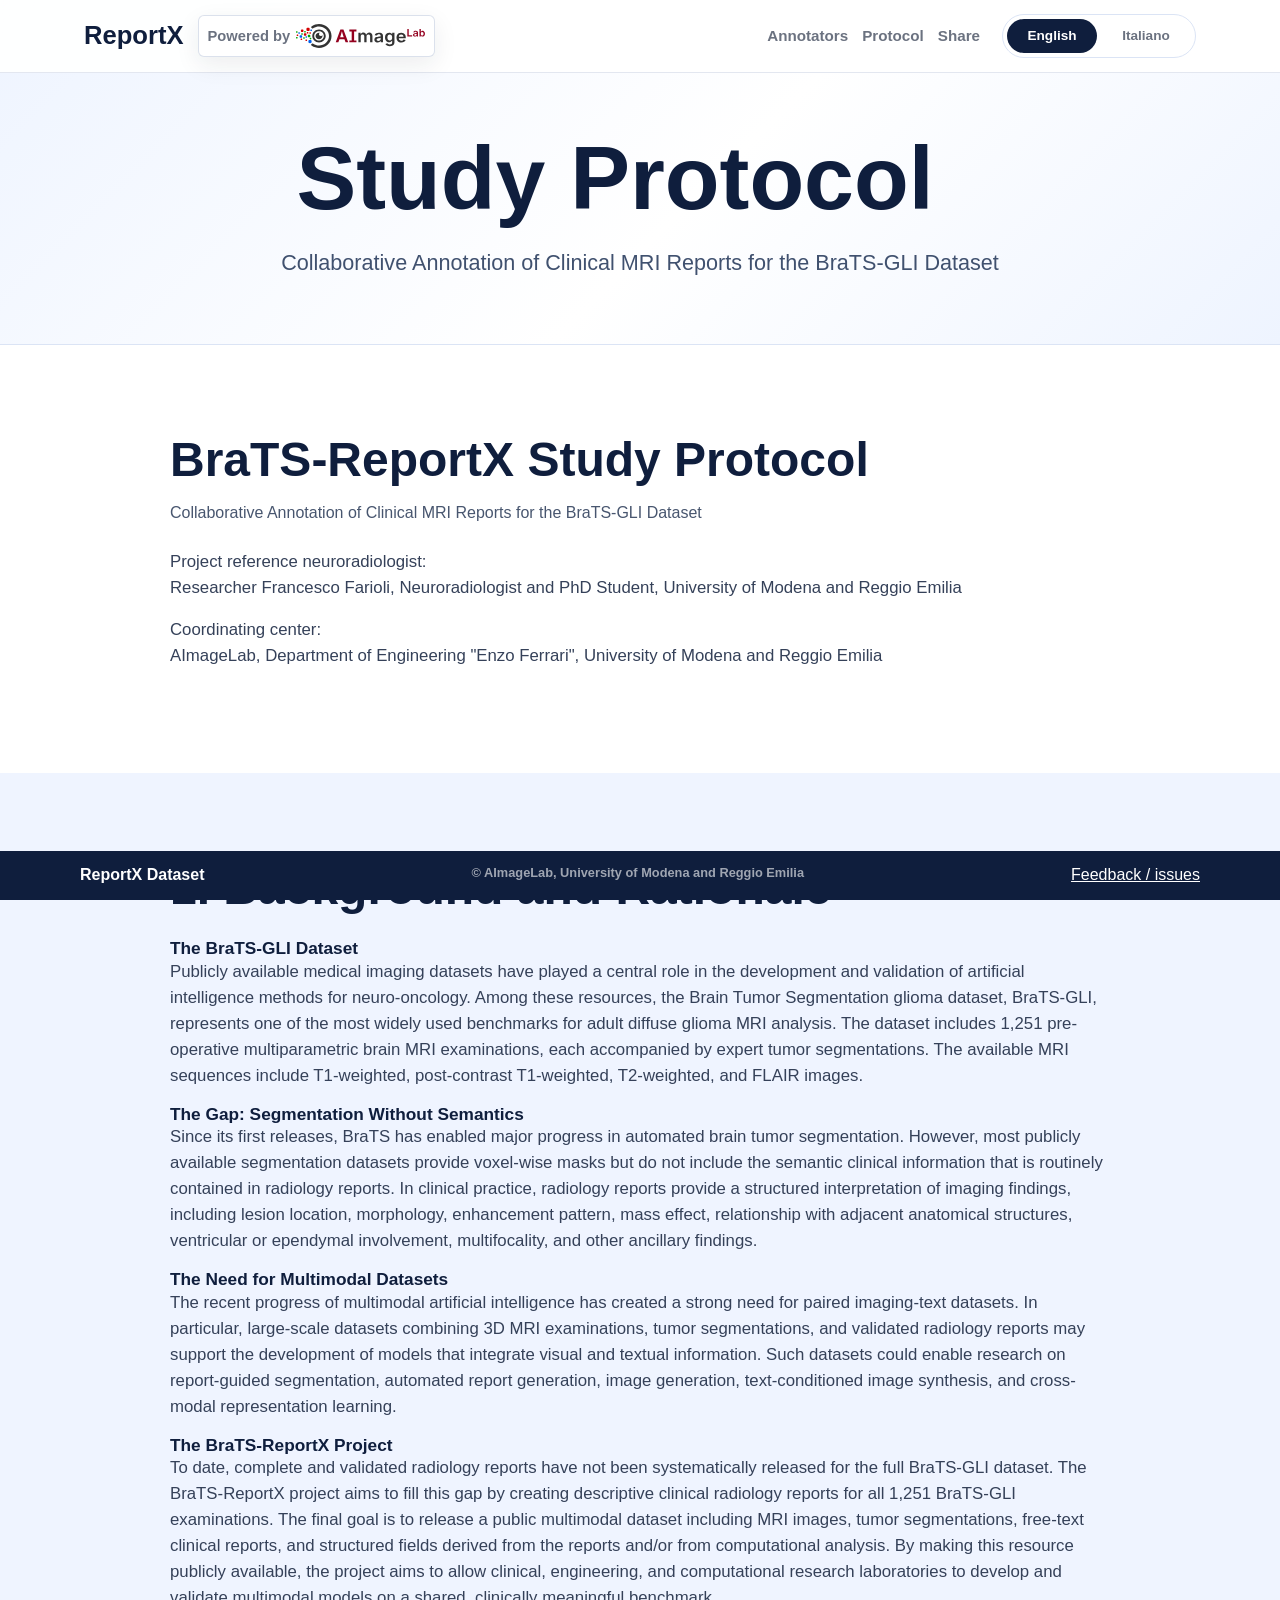
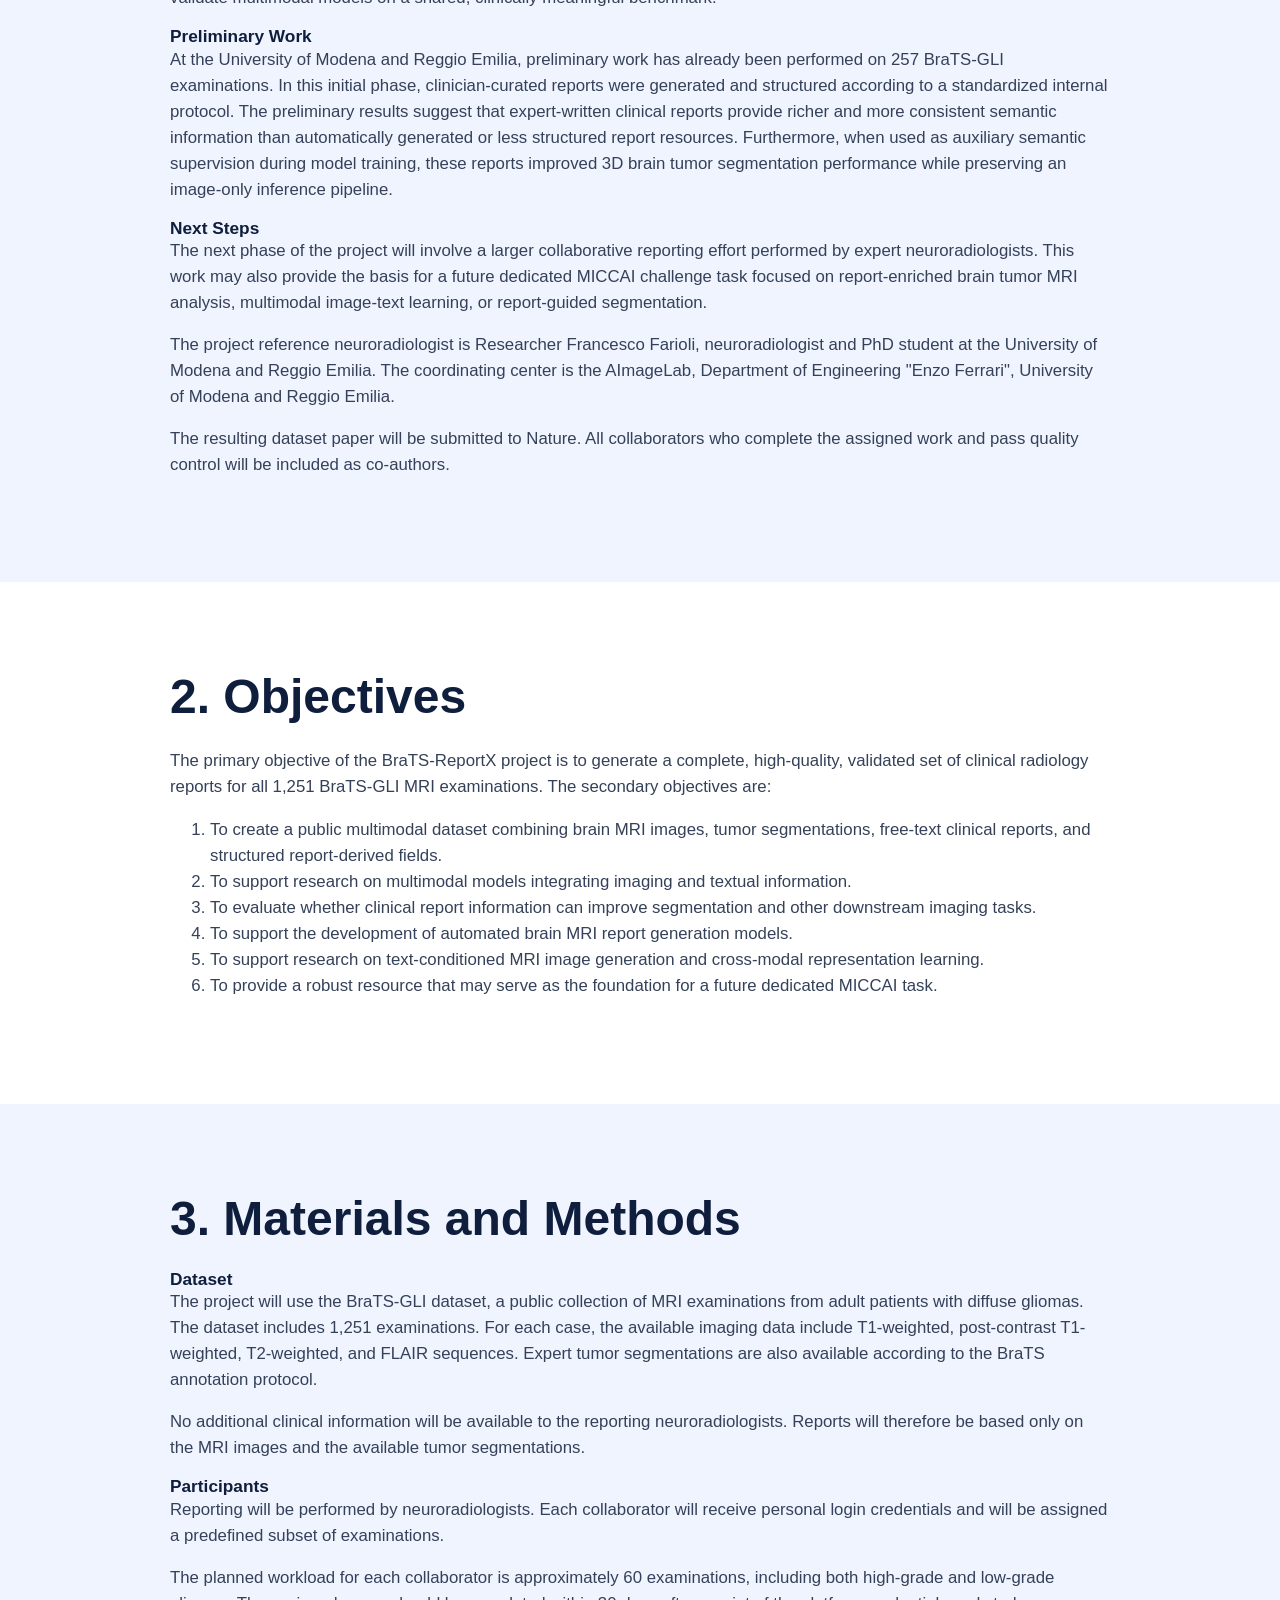
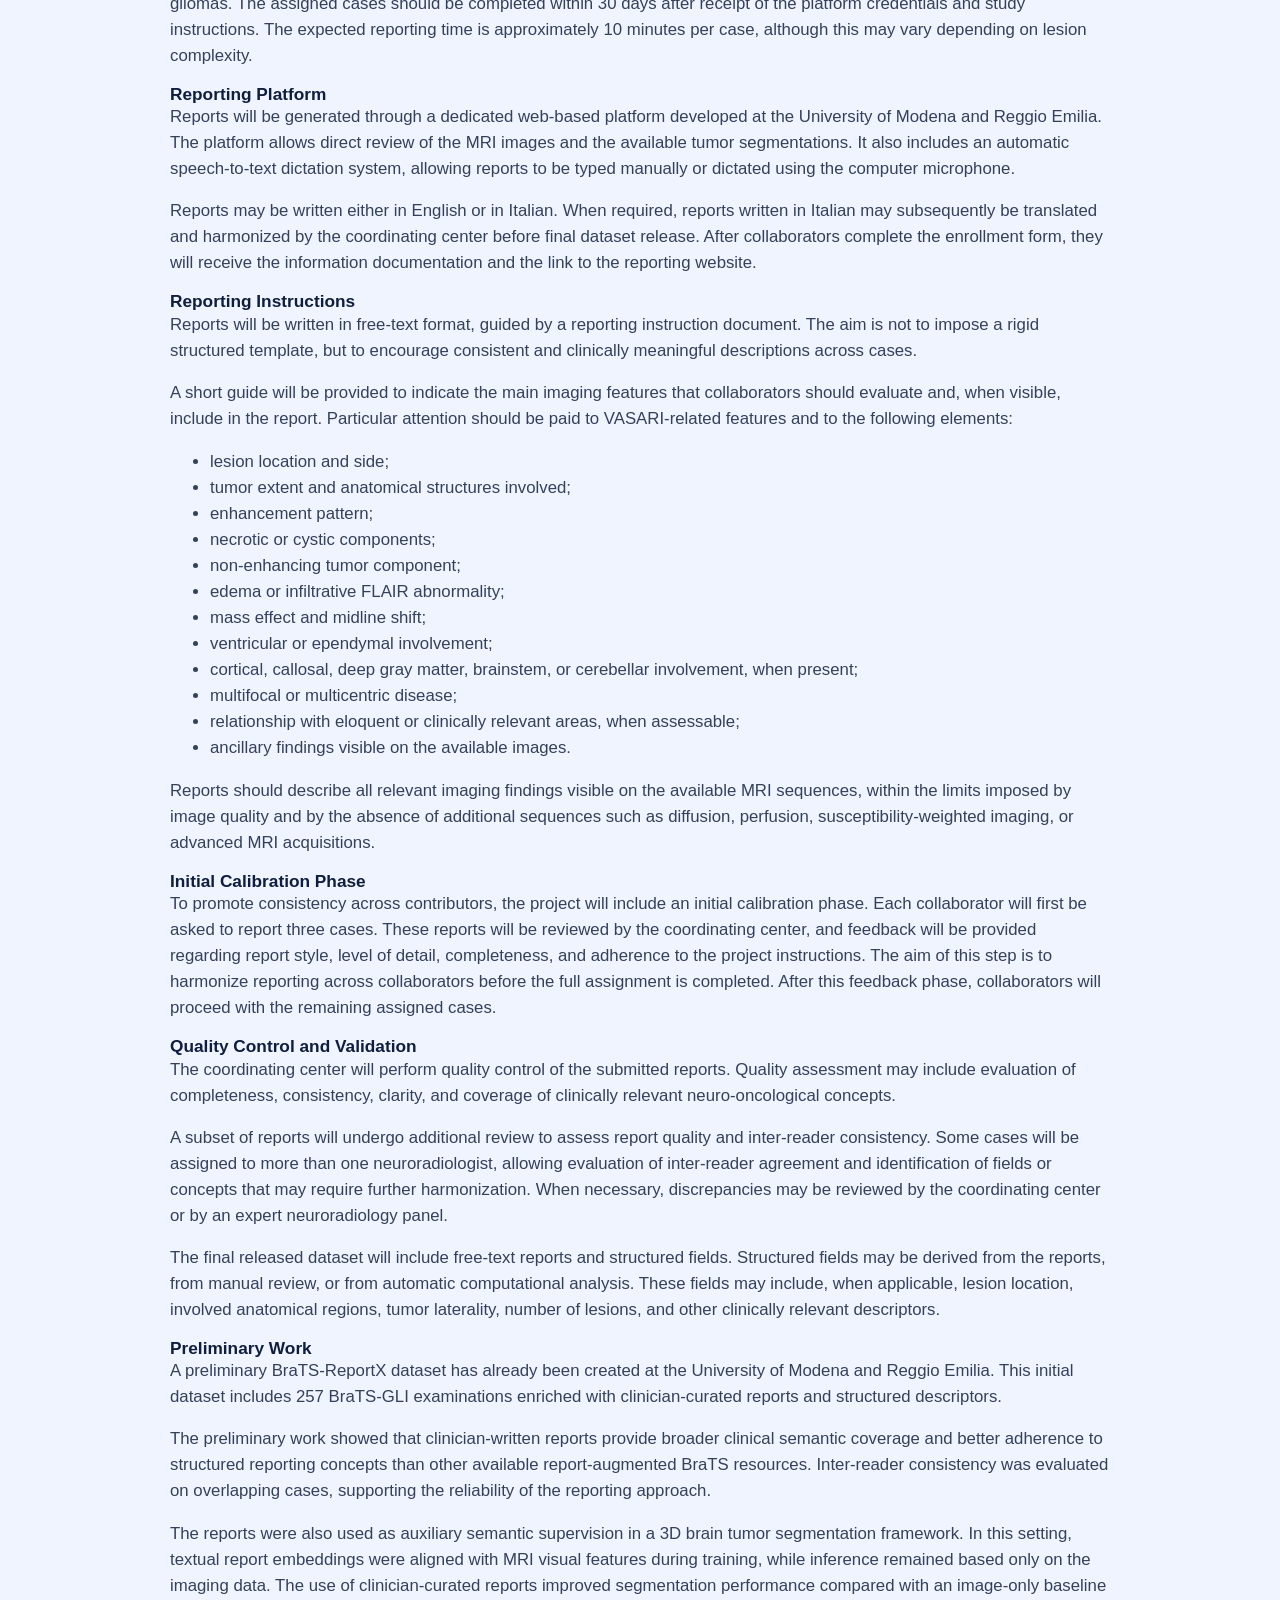
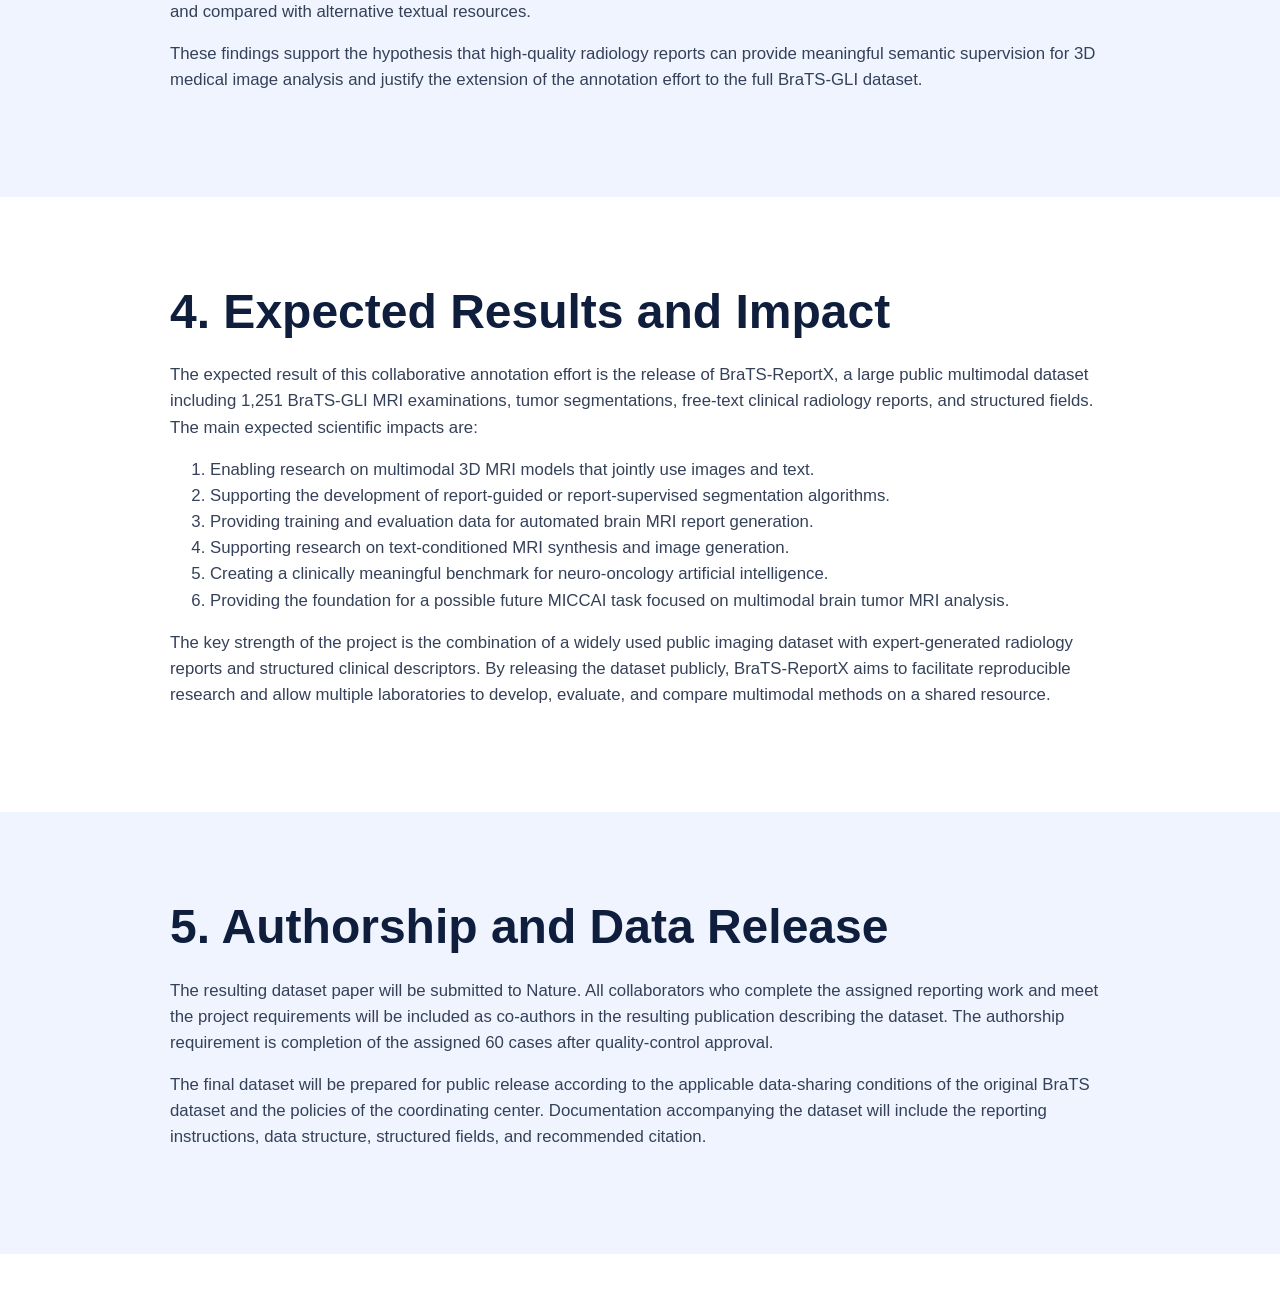
<file: experimental-protocol.html>
<!doctype html>
<html lang="en">
  <head>
    <meta charset="utf-8">
    <meta name="viewport" content="width=device-width, initial-scale=1">
    <title>BraTS-ReportX Study Protocol</title>
    <meta
      name="description"
      content="BraTS-ReportX study protocol with English and Italian versions."
    >
    <link rel="stylesheet" href="styles.css">
  </head>
  <body class="page-protocol" data-lang="en">
    <header class="site-header">
      <nav class="topbar" aria-label="Primary navigation">
      <div class="topbar-inner">
        <div class="brand-lockup">
          <a class="brand" href="index.html">ReportX</a>
          <a class="powered-by" href="https://aimagelab.unimore.it/" aria-label="Powered by AI Image Lab">
            <span>Powered by</span>
            <img src="assets/logo_full.svg" alt="AImageLab" class="aimagelab-logo">
          </a>
        </div>
        <div class="nav-links">
          <a href="clinicians.html"><span class="lang-copy-en">Annotators</span><span class="lang-copy-it">Annotatori</span></a>
          <a href="experimental-protocol.html"><span class="lang-copy-en">Protocol</span><span class="lang-copy-it">Protocollo</span></a>
          <button class="share-button" type="button" data-share-button><span class="lang-copy-en">Share</span><span class="lang-copy-it">Condividi</span></button>
          <div class="top-language-switch" aria-label="Language selector">
            <input class="lang-radio" type="radio" name="language" id="lang-en" checked>
            <label for="lang-en">English</label>
            <input class="lang-radio" type="radio" name="language" id="lang-it">
            <label for="lang-it">Italiano</label>
          </div>
        </div>
            </div>
    </nav>
      <section id="top" class="hero">
        <div class="hero-content">
          <div class="hero-copy protocol-en-content">
            <h1>Study Protocol</h1>
            <p>Collaborative Annotation of Clinical MRI Reports for the BraTS-GLI Dataset</p>
          </div>
          <div class="hero-copy protocol-it-content">
            <h1>Protocollo di Studio</h1>
            <p>Annotazione collaborativa di referti clinici RM per il dataset BraTS-GLI</p>
          </div>
        </div>
      </section>
    </header>

    <main>
      <section class="section protocol-en-content">
        <div class="section-heading">
          <h2>BraTS-ReportX Study Protocol</h2>
          <p>Collaborative Annotation of Clinical MRI Reports for the BraTS-GLI Dataset</p>
        </div>
        <div class="prose">
          <p>Project reference neuroradiologist: <br> Researcher Francesco Farioli, Neuroradiologist and PhD Student, University of Modena and Reggio Emilia</p>
          <p>Coordinating center: <br> AImageLab, Department of Engineering "Enzo Ferrari", University of Modena and Reggio Emilia</p>
        </div>
      </section>

      <section class="section alt protocol-en-content">
        <div class="section-heading">
          <h2>1. Background and Rationale</h2>
        </div>
        <div class="prose">
          <h3>The BraTS-GLI Dataset</h3>
          <p>Publicly available medical imaging datasets have played a central role in the development and validation of artificial intelligence methods for neuro-oncology. Among these resources, the Brain Tumor Segmentation glioma dataset, BraTS-GLI, represents one of the most widely used benchmarks for adult diffuse glioma MRI analysis. The dataset includes 1,251 pre-operative multiparametric brain MRI examinations, each accompanied by expert tumor segmentations. The available MRI sequences include T1-weighted, post-contrast T1-weighted, T2-weighted, and FLAIR images.</p>
          <h3>The Gap: Segmentation Without Semantics</h3>
          <p>Since its first releases, BraTS has enabled major progress in automated brain tumor segmentation. However, most publicly available segmentation datasets provide voxel-wise masks but do not include the semantic clinical information that is routinely contained in radiology reports. In clinical practice, radiology reports provide a structured interpretation of imaging findings, including lesion location, morphology, enhancement pattern, mass effect, relationship with adjacent anatomical structures, ventricular or ependymal involvement, multifocality, and other ancillary findings.</p>
          <h3>The Need for Multimodal Datasets</h3>
          <p>The recent progress of multimodal artificial intelligence has created a strong need for paired imaging-text datasets. In particular, large-scale datasets combining 3D MRI examinations, tumor segmentations, and validated radiology reports may support the development of models that integrate visual and textual information. Such datasets could enable research on report-guided segmentation, automated report generation, image generation, text-conditioned image synthesis, and cross-modal representation learning.</p>
          <h3>The BraTS-ReportX Project</h3>
          <p>To date, complete and validated radiology reports have not been systematically released for the full BraTS-GLI dataset. The BraTS-ReportX project aims to fill this gap by creating descriptive clinical radiology reports for all 1,251 BraTS-GLI examinations. The final goal is to release a public multimodal dataset including MRI images, tumor segmentations, free-text clinical reports, and structured fields derived from the reports and/or from computational analysis. By making this resource publicly available, the project aims to allow clinical, engineering, and computational research laboratories to develop and validate multimodal models on a shared, clinically meaningful benchmark.</p>
          <h3>Preliminary Work</h3>
          <p>At the University of Modena and Reggio Emilia, preliminary work has already been performed on 257 BraTS-GLI examinations. In this initial phase, clinician-curated reports were generated and structured according to a standardized internal protocol. The preliminary results suggest that expert-written clinical reports provide richer and more consistent semantic information than automatically generated or less structured report resources. Furthermore, when used as auxiliary semantic supervision during model training, these reports improved 3D brain tumor segmentation performance while preserving an image-only inference pipeline.</p>
          <h3>Next Steps</h3>
          <p>The next phase of the project will involve a larger collaborative reporting effort performed by expert neuroradiologists. This work may also provide the basis for a future dedicated MICCAI challenge task focused on report-enriched brain tumor MRI analysis, multimodal image-text learning, or report-guided segmentation.</p>
          <p>The project reference neuroradiologist is Researcher Francesco Farioli, neuroradiologist and PhD student at the University of Modena and Reggio Emilia. The coordinating center is the AImageLab, Department of Engineering "Enzo Ferrari", University of Modena and Reggio Emilia.</p>
          <p>The resulting dataset paper will be submitted to Nature. All collaborators who complete the assigned work and pass quality control will be included as co-authors.</p>
        </div>
      </section>

      <section class="section protocol-en-content">
        <div class="section-heading">
          <h2>2. Objectives</h2>
        </div>
        <div class="prose">
          <p>The primary objective of the BraTS-ReportX project is to generate a complete, high-quality, validated set of clinical radiology reports for all 1,251 BraTS-GLI MRI examinations. The secondary objectives are:</p>
          <ol>
            <li>To create a public multimodal dataset combining brain MRI images, tumor segmentations, free-text clinical reports, and structured report-derived fields.</li>
            <li>To support research on multimodal models integrating imaging and textual information.</li>
            <li>To evaluate whether clinical report information can improve segmentation and other downstream imaging tasks.</li>
            <li>To support the development of automated brain MRI report generation models.</li>
            <li>To support research on text-conditioned MRI image generation and cross-modal representation learning.</li>
            <li>To provide a robust resource that may serve as the foundation for a future dedicated MICCAI task.</li>
          </ol>
        </div>
      </section>

      <section class="section alt protocol-en-content">
        <div class="section-heading">
          <h2>3. Materials and Methods</h2>
        </div>
        <div class="prose">
          <h3>Dataset</h3>
          <p>The project will use the BraTS-GLI dataset, a public collection of MRI examinations from adult patients with diffuse gliomas. The dataset includes 1,251 examinations. For each case, the available imaging data include T1-weighted, post-contrast T1-weighted, T2-weighted, and FLAIR sequences. Expert tumor segmentations are also available according to the BraTS annotation protocol.</p>
          <p>No additional clinical information will be available to the reporting neuroradiologists. Reports will therefore be based only on the MRI images and the available tumor segmentations.</p>
          <h3>Participants</h3>
          <p>Reporting will be performed by neuroradiologists. Each collaborator will receive personal login credentials and will be assigned a predefined subset of examinations.</p>
          <p>The planned workload for each collaborator is approximately 60 examinations, including both high-grade and low-grade gliomas. The assigned cases should be completed within 30 days after receipt of the platform credentials and study instructions. The expected reporting time is approximately 10 minutes per case, although this may vary depending on lesion complexity.</p>
          <h3>Reporting Platform</h3>
          <p>Reports will be generated through a dedicated web-based platform developed at the University of Modena and Reggio Emilia. The platform allows direct review of the MRI images and the available tumor segmentations. It also includes an automatic speech-to-text dictation system, allowing reports to be typed manually or dictated using the computer microphone.</p>
          <p>Reports may be written either in English or in Italian. When required, reports written in Italian may subsequently be translated and harmonized by the coordinating center before final dataset release. After collaborators complete the enrollment form, they will receive the information documentation and the link to the reporting website.</p>
          <h3>Reporting Instructions</h3>
          <p>Reports will be written in free-text format, guided by a reporting instruction document. The aim is not to impose a rigid structured template, but to encourage consistent and clinically meaningful descriptions across cases.</p>
          <p>A short guide will be provided to indicate the main imaging features that collaborators should evaluate and, when visible, include in the report. Particular attention should be paid to VASARI-related features and to the following elements:</p>
          <ul>
            <li>lesion location and side;</li>
            <li>tumor extent and anatomical structures involved;</li>
            <li>enhancement pattern;</li>
            <li>necrotic or cystic components;</li>
            <li>non-enhancing tumor component;</li>
            <li>edema or infiltrative FLAIR abnormality;</li>
            <li>mass effect and midline shift;</li>
            <li>ventricular or ependymal involvement;</li>
            <li>cortical, callosal, deep gray matter, brainstem, or cerebellar involvement, when present;</li>
            <li>multifocal or multicentric disease;</li>
            <li>relationship with eloquent or clinically relevant areas, when assessable;</li>
            <li>ancillary findings visible on the available images.</li>
          </ul>
          <p>Reports should describe all relevant imaging findings visible on the available MRI sequences, within the limits imposed by image quality and by the absence of additional sequences such as diffusion, perfusion, susceptibility-weighted imaging, or advanced MRI acquisitions.</p>
          <h3>Initial Calibration Phase</h3>
          <p>To promote consistency across contributors, the project will include an initial calibration phase. Each collaborator will first be asked to report three cases. These reports will be reviewed by the coordinating center, and feedback will be provided regarding report style, level of detail, completeness, and adherence to the project instructions. The aim of this step is to harmonize reporting across collaborators before the full assignment is completed. After this feedback phase, collaborators will proceed with the remaining assigned cases.</p>
          <h3>Quality Control and Validation</h3>
          <p>The coordinating center will perform quality control of the submitted reports. Quality assessment may include evaluation of completeness, consistency, clarity, and coverage of clinically relevant neuro-oncological concepts.</p>
          <p>A subset of reports will undergo additional review to assess report quality and inter-reader consistency. Some cases will be assigned to more than one neuroradiologist, allowing evaluation of inter-reader agreement and identification of fields or concepts that may require further harmonization. When necessary, discrepancies may be reviewed by the coordinating center or by an expert neuroradiology panel.</p>
          <p>The final released dataset will include free-text reports and structured fields. Structured fields may be derived from the reports, from manual review, or from automatic computational analysis. These fields may include, when applicable, lesion location, involved anatomical regions, tumor laterality, number of lesions, and other clinically relevant descriptors.</p>
          <h3>Preliminary Work</h3>
          <p>A preliminary BraTS-ReportX dataset has already been created at the University of Modena and Reggio Emilia. This initial dataset includes 257 BraTS-GLI examinations enriched with clinician-curated reports and structured descriptors.</p>
          <p>The preliminary work showed that clinician-written reports provide broader clinical semantic coverage and better adherence to structured reporting concepts than other available report-augmented BraTS resources. Inter-reader consistency was evaluated on overlapping cases, supporting the reliability of the reporting approach.</p>
          <p>The reports were also used as auxiliary semantic supervision in a 3D brain tumor segmentation framework. In this setting, textual report embeddings were aligned with MRI visual features during training, while inference remained based only on the imaging data. The use of clinician-curated reports improved segmentation performance compared with an image-only baseline and compared with alternative textual resources.</p>
          <p>These findings support the hypothesis that high-quality radiology reports can provide meaningful semantic supervision for 3D medical image analysis and justify the extension of the annotation effort to the full BraTS-GLI dataset.</p>
        </div>
      </section>

      <section class="section protocol-en-content">
        <div class="section-heading">
          <h2>4. Expected Results and Impact</h2>
        </div>
        <div class="prose">
          <p>The expected result of this collaborative annotation effort is the release of BraTS-ReportX, a large public multimodal dataset including 1,251 BraTS-GLI MRI examinations, tumor segmentations, free-text clinical radiology reports, and structured fields. The main expected scientific impacts are:</p>
          <ol>
            <li>Enabling research on multimodal 3D MRI models that jointly use images and text.</li>
            <li>Supporting the development of report-guided or report-supervised segmentation algorithms.</li>
            <li>Providing training and evaluation data for automated brain MRI report generation.</li>
            <li>Supporting research on text-conditioned MRI synthesis and image generation.</li>
            <li>Creating a clinically meaningful benchmark for neuro-oncology artificial intelligence.</li>
            <li>Providing the foundation for a possible future MICCAI task focused on multimodal brain tumor MRI analysis.</li>
          </ol>
          <p>The key strength of the project is the combination of a widely used public imaging dataset with expert-generated radiology reports and structured clinical descriptors. By releasing the dataset publicly, BraTS-ReportX aims to facilitate reproducible research and allow multiple laboratories to develop, evaluate, and compare multimodal methods on a shared resource.</p>
        </div>
      </section>

      <section class="section alt protocol-en-content">
        <div class="section-heading">
          <h2>5. Authorship and Data Release</h2>
        </div>
        <div class="prose">
          <p>The resulting dataset paper will be submitted to Nature. All collaborators who complete the assigned reporting work and meet the project requirements will be included as co-authors in the resulting publication describing the dataset. The authorship requirement is completion of the assigned 60 cases after quality-control approval.</p>
          <p>The final dataset will be prepared for public release according to the applicable data-sharing conditions of the original BraTS dataset and the policies of the coordinating center. Documentation accompanying the dataset will include the reporting instructions, data structure, structured fields, and recommended citation.</p>
        </div>
      </section>

      <section class="section protocol-it-content">
        <div class="section-heading">
          <h2>Protocollo di Studio BraTS-ReportX</h2>
          <p>Annotazione collaborativa di referti clinici RM per il dataset BraTS-GLI</p>
        </div>
        <div class="prose">
          <p>Neuroradiologo di riferimento del progetto: <br> Dott. Francesco Farioli, Neuroradiologo e Dottorando, Università di Modena e Reggio Emilia</p>
          <p>Centro di coordinamento: <br> AImageLab, Dipartimento di Ingegneria "Enzo Ferrari", Università di Modena e Reggio Emilia</p>
        </div>
      </section>

      <section class="section alt protocol-it-content">
        <div class="section-heading">
          <h2>1. Contesto e Razionale</h2>
        </div>
        <div class="prose">
          <h3>Il Dataset BraTS-GLI</h3>
          <p>I dataset di imaging medico disponibili pubblicamente hanno avuto un ruolo centrale nello sviluppo e nella validazione di metodi di intelligenza artificiale per la neuro-oncologia. Tra queste risorse, il dataset di glioma Brain Tumor Segmentation, BraTS-GLI, rappresenta uno dei benchmark più utilizzati per l'analisi RM dei gliomi diffusi dell'adulto. Il dataset comprende 1.251 esami RM cerebrali multiparametrici pre-operatori, ciascuno accompagnato da segmentazioni tumorali di esperti. Le sequenze RM disponibili includono immagini pesate in T1, T1 post-contrasto, T2 e FLAIR.</p>
          <h3>Il Limite: Segmentazione Senza Semantica</h3>
          <p>Fin dalle prime release, BraTS ha consentito importanti progressi nella segmentazione automatica dei tumori cerebrali. Tuttavia, la maggior parte dei dataset pubblici di segmentazione fornisce maschere voxel-wise ma non include l'informazione clinica semantica che è normalmente contenuta nei referti radiologici. Nella pratica clinica, i referti radiologici forniscono un'interpretazione strutturata dei reperti di imaging, includendo sede della lesione, morfologia, pattern di enhancement, effetto massa, rapporto con strutture anatomiche adiacenti, coinvolgimento ventricolare o ependimale, multifocalità e altri reperti ancillari.</p>
          <h3>La Necessità di Dataset Multimodali</h3>
          <p>I recenti progressi dell'intelligenza artificiale multimodale hanno creato una forte esigenza di dataset appaiati immagine-testo. In particolare, dataset su larga scala che combinano esami RM 3D, segmentazioni tumorali e referti radiologici validati possono supportare lo sviluppo di modelli che integrano informazioni visive e testuali. Tali dataset potrebbero abilitare ricerca su segmentazione guidata dal referto, generazione automatica del referto, generazione di immagini, sintesi di immagini condizionata dal testo e apprendimento di rappresentazioni cross-modali.</p>
          <h3>Il Progetto BraTS-ReportX</h3>
          <p>Ad oggi, referti radiologici completi e validati non sono stati rilasciati in modo sistematico per l'intero dataset BraTS-GLI. Il progetto BraTS-ReportX mira a colmare questa lacuna creando referti radiologici clinici descrittivi per tutti i 1.251 esami BraTS-GLI. L'obiettivo finale è rilasciare un dataset multimodale pubblico che includa immagini RM, segmentazioni tumorali, referti clinici in testo libero e campi strutturati derivati dai referti e/o da analisi computazionale. Rendendo questa risorsa pubblicamente disponibile, il progetto intende consentire a laboratori clinici, ingegneristici e computazionali di sviluppare e validare modelli multimodali su un benchmark condiviso e clinicamente significativo.</p>
          <h3>Lavoro Preliminare</h3>
          <p>Presso l'Università di Modena e Reggio Emilia e già stato svolto lavoro preliminare su 257 esami BraTS-GLI. In questa fase iniziale, sono stati generati referti curati da clinici e strutturati secondo un protocollo interno standardizzato. I risultati preliminari suggeriscono che i referti clinici redatti da esperti forniscono informazioni semantiche più ricche e più coerenti rispetto a risorse di refertazione automatiche o meno strutturate. Inoltre, quando utilizzati come supervisione semantica ausiliaria durante il training dei modelli, questi referti hanno migliorato le prestazioni di segmentazione 3D dei tumori cerebrali mantenendo una pipeline di inferenza basata solo sull'immagine.</p>
          <h3>Prossimi Passi</h3>
          <p>La fase successiva del progetto coinvolgerà un più ampio sforzo collaborativo di refertazione svolto da neuroradiologi esperti. Questo lavoro può anche costituire la base per una futura task dedicata MICCAI focalizzata su analisi RM dei tumori cerebrali arricchita dal referto, apprendimento multimodale immagine-testo o segmentazione guidata dal referto.</p>
          <p>Il neuroradiologo di riferimento del progetto è il Dott. Francesco Farioli, neuroradiologo e dottorando presso l'Università di Modena e Reggio Emilia. Il centro di coordinamento è AImageLab, Dipartimento di Ingegneria "Enzo Ferrari", Università di Modena e Reggio Emilia.</p>
          <p>L'articolo derivato dal dataset verrà sottoposto a Nature. Tutti i collaboratori che completano il lavoro assegnato e superano il controllo qualità saranno inclusi come coautori.</p>
        </div>
      </section>

      <section class="section protocol-it-content">
        <div class="section-heading">
          <h2>2. Obiettivi</h2>
        </div>
        <div class="prose">
          <p>L'obiettivo primario del progetto BraTS-ReportX e generare un set completo, di alta qualità e validato di referti clinici radiologici per tutti i 1.251 esami RM BraTS-GLI. Gli obiettivi secondari sono:</p>
          <ol>
            <li>Creare un dataset multimodale pubblico che combini immagini RM cerebrali, segmentazioni tumorali, referti clinici in testo libero e campi strutturati derivati dal referto.</li>
            <li>Supportare la ricerca su modelli multimodali che integrano informazioni di imaging e testuali.</li>
            <li>Valutare se le informazioni del referto clinico possano migliorare la segmentazione e altri task di imaging downstream.</li>
            <li>Supportare lo sviluppo di modelli automatici di generazione del referto RM cerebrale.</li>
            <li>Supportare la ricerca su generazione di immagini RM condizionata dal testo e apprendimento di rappresentazioni cross-modali.</li>
            <li>Fornire una risorsa robusta che possa fungere da base per una futura task dedicata MICCAI.</li>
          </ol>
        </div>
      </section>

      <section class="section alt protocol-it-content">
        <div class="section-heading">
          <h2>3. Materiali e Metodi</h2>
        </div>
        <div class="prose">
          <h3>Dataset</h3>
          <p>Il progetto utilizzerà il dataset BraTS-GLI, una raccolta pubblica di esami RM di pazienti adulti con gliomi diffusi. Il dataset include 1.251 esami. Per ciascun caso, i dati di imaging disponibili includono sequenze pesate in T1, T1 post-contrasto, T2 e FLAIR. Sono inoltre disponibili segmentazioni tumorali di esperti secondo il protocollo di annotazione BraTS.</p>
          <p>Non saranno disponibili informazioni cliniche aggiuntive per i neuroradiologi refertatori. I referti saranno quindi basati esclusivamente sulle immagini RM e sulle segmentazioni tumorali disponibili.</p>
          <h3>Partecipanti</h3>
          <p>La refertazione sarà svolta da neuroradiologi. Ogni collaboratore riceverà credenziali personali di accesso e gli verrà assegnato un sottoinsieme predefinito di esami.</p>
          <p>Il carico di lavoro previsto per ciascun collaboratore è di circa 60 esami, includendo sia gliomi ad alto grado sia a basso grado. I casi assegnati dovranno essere completati entro 30 giorni dal ricevimento delle credenziali della piattaforma e delle istruzioni di studio. Il tempo atteso di refertazione è di circa 10 minuti per caso, sebbene possa variare in base alla complessità della lesione.</p>
          <h3>Piattaforma di Refertazione</h3>
          <p>I referti saranno generati tramite una piattaforma web dedicata sviluppata presso l'Università di Modena e Reggio Emilia. La piattaforma consente la revisione diretta delle immagini RM e delle segmentazioni tumorali disponibili. Include inoltre un sistema automatico di dettatura speech-to-text, consentendo di compilare i referti manualmente o dettandoli tramite il microfono del computer.</p>
          <p>I referti potranno essere scritti in inglese o in italiano. Quando necessario, i referti redatti in italiano potranno essere successivamente tradotti e armonizzati dal centro di coordinamento prima del rilascio finale del dataset. Dopo che i collaboratori avranno completato il modulo di adesione, riceveranno la documentazione informativa è il link al sito web di refertazione.</p>
          <h3>Istruzioni di Refertazione</h3>
          <p>I referti saranno redatti in formato testo libero, guidati da un documento di istruzioni alla refertazione. L'obiettivo non è imporre un template rigidamente strutturato, ma incoraggiare descrizioni coerenti e clinicamente significative tra i casi.</p>
          <p>Sarà fornita una guida sintetica per indicare le principali caratteristiche di imaging che i collaboratori dovranno valutare e, quando visibili, includere nel referto. Particolare attenzione dovra essere posta alle caratteristiche correlate a VASARI e ai seguenti elementi:</p>
          <ul>
            <li>sede e lato della lesione;</li>
            <li>estensione tumorale e strutture anatomiche coinvolte;</li>
            <li>pattern di enhancement;</li>
            <li>componenti necrotiche o cistiche;</li>
            <li>componente tumorale non enhancing;</li>
            <li>edema o alterazione FLAIR infiltrativa;</li>
            <li>effetto massa e shift della linea mediana;</li>
            <li>coinvolgimento ventricolare o ependimale;</li>
            <li>coinvolgimento corticale, callosale, della sostanza grigia profonda, del tronco encefalico o cerebellare, quando presente;</li>
            <li>malattia multifocale o multicentrica;</li>
            <li>rapporto con aree eloquenti o clinicamente rilevanti, quando valutabile;</li>
            <li>reperti ancillari visibili nelle immagini disponibili.</li>
          </ul>
          <p>I referti dovrebbero descrivere tutti i reperti di imaging rilevanti visibili nelle sequenze RM disponibili, entro i limiti imposti dalla qualità dell'immagine e dall'assenza di sequenze aggiuntive quali diffusione, perfusione, susceptibility-weighted imaging o acquisizioni RM avanzate.</p>
          <h3>Fase Iniziale di Calibrazione</h3>
          <p>Per promuovere la coerenza tra i contributori, il progetto includerà una fase iniziale di calibrazione. A ciascun collaboratore verrà inizialmente richiesto di refertare tre casi. Questi referti saranno revisionati dal centro di coordinamento e verrà fornito feedback su stile di refertazione, livello di dettaglio, completezza e aderenza alle istruzioni del progetto. L'obiettivo di questo passaggio è armonizzare la refertazione tra i collaboratori prima del completamento dell'intera assegnazione. Dopo questa fase di feedback, i collaboratori procederanno con i restanti casi assegnati.</p>
          <h3>Controllo Qualita e Validazione</h3>
          <p>Il centro di coordinamento eseguirà il controllo qualità dei referti inviati. La valutazione di qualità può includere la verifica di completezza, coerenza, chiarezza e copertura dei concetti neuro-oncologici clinicamente rilevanti.</p>
          <p>Un sottoinsieme di referti sarà sottoposto a revisione aggiuntiva per valutare qualità del referto e coerenza inter-lettore. Alcuni casi saranno assegnati a più neuroradiologi, consentendo la valutazione dell'accordo inter-lettore e l'identificazione di campi o concetti che possano richiedere ulteriore armonizzazione. Quando necessario, le discrepanze potranno essere revisionate dal centro di coordinamento o da un panel esperto di neuroradiologia.</p>
          <p>Il dataset finale rilasciato includerà referti in testo libero e campi strutturati. I campi strutturati potranno essere derivati dai referti, da revisione manuale o da analisi computazionale automatica. Questi campi potranno includere, quando applicabile, sede della lesione, regioni anatomiche coinvolte, lateralità tumorale, numero di lesioni e altri descrittori clinicamente rilevanti.</p>
          <h3>Lavoro Preliminare</h3>
          <p>Un dataset preliminare BraTS-ReportX e già stato creato presso l'Università di Modena e Reggio Emilia. Questo dataset iniziale include 257 esami BraTS-GLI arricchiti con referti curati da clinici e descrittori strutturati.</p>
          <p>Il lavoro preliminare ha mostrato che i referti redatti dai clinici forniscono una copertura semantica clinica più ampia e una migliore aderenza ai concetti di refertazione strutturata rispetto ad altre risorse BraTS arricchite con referti disponibili. La coerenza inter-lettore è stata valutata su casi sovrapposti, supportando l'affidabilità dell'approccio di refertazione.</p>
          <p>I referti sono stati anche utilizzati come supervisione semantica ausiliaria in un framework di segmentazione 3D dei tumori cerebrali. In questo contesto, gli embedding testuali dei referti sono stati allineati con le caratteristiche visive RM durante il training, mentre l'inferenza è rimasta basata solo sui dati di imaging. L'uso di referti curati da clinici ha migliorato le prestazioni di segmentazione rispetto a una baseline solo immagine e rispetto a risorse testuali alternative.</p>
          <p>Questi risultati supportano l'ipotesi che referti radiologici di alta qualità possano fornire una supervisione semantica significativa per l'analisi 3D di immagini mediche e giustificano l'estensione dello sforzo di annotazione all'intero dataset BraTS-GLI.</p>
        </div>
      </section>

      <section class="section protocol-it-content">
        <div class="section-heading">
          <h2>4. Risultati Attesi e Impatto</h2>
        </div>
        <div class="prose">
          <p>Il risultato atteso di questo sforzo collaborativo di annotazione è il rilascio di BraTS-ReportX, un ampio dataset multimodale pubblico che include 1.251 esami RM BraTS-GLI, segmentazioni tumorali, referti clinici radiologici in testo libero e campi strutturati. I principali impatti scientifici attesi sono:</p>
          <ol>
            <li>Abilitare la ricerca su modelli RM 3D multimodali che utilizzano congiuntamente immagini e testo.</li>
            <li>Supportare lo sviluppo di algoritmi di segmentazione guidati o supervisionati dal referto.</li>
            <li>Fornire dati di training e valutazione per la generazione automatica di referti RM cerebrali.</li>
            <li>Supportare la ricerca su sintesi RM condizionata dal testo e generazione di immagini.</li>
            <li>Creare un benchmark clinicamente significativo per l'intelligenza artificiale in neuro-oncologia.</li>
            <li>Fornire le basi per una possibile futura task MICCAI focalizzata su analisi multimodale RM dei tumori cerebrali.</li>
          </ol>
          <p>Il principale punto di forza del progetto è la combinazione di un dataset di imaging pubblico ampiamente utilizzato con referti radiologici generati da esperti e descrittori clinici strutturati. Rilasciando pubblicamente il dataset, BraTS-ReportX mira a facilitare la ricerca riproducibile e a consentire a più laboratori di sviluppare, valutare e confrontare metodi multimodali su una risorsa condivisa.</p>
        </div>
      </section>

      <section class="section alt protocol-it-content">
        <div class="section-heading">
          <h2>5. Authorship e Rilascio dei Dati</h2>
        </div>
        <div class="prose">
          <p>L'articolo derivato dal dataset verrà sottoposto a Nature. Tutti i collaboratori che completano il lavoro di refertazione assegnato e soddisfano i requisiti del progetto saranno inclusi come coautori nella pubblicazione risultante che descrive il dataset. Il requisito di authorship è il completamento dei 60 casi assegnati dopo approvazione del controllo qualità.</p>
          <p>Il dataset finale sarà preparato per il rilascio pubblico secondo le condizioni di condivisione dati applicabili del dataset BraTS originale e le policy del centro di coordinamento. La documentazione che accompagna il dataset includerà le istruzioni di refertazione, la struttura dei dati, i campi strutturati è la citazione raccomandata.</p>
        </div>
      </section>
    </main>

    <footer class="footer">
      <p>ReportX Dataset</p>
      <p class="footer-copy">© AImageLab, University of Modena and Reggio Emilia</p>
      <div class="footer-links">
        <a href="feedback.html">Feedback / issues</a>
      </div>
    </footer>
    <script src="site.js"></script>
  </body>
</html>
</file>
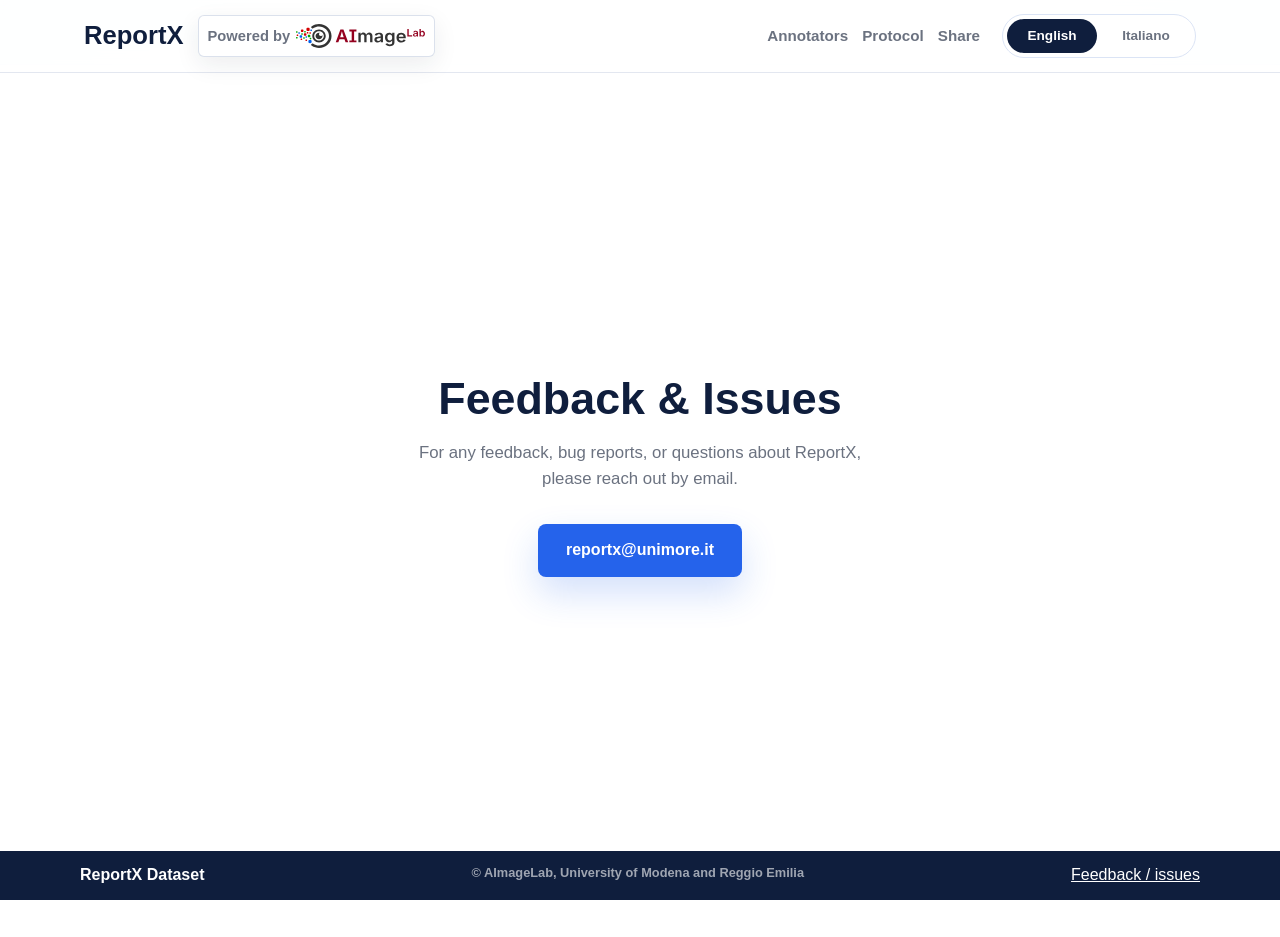
<file: feedback.html>
<!doctype html>
<html lang="en">
  <head>
    <meta charset="utf-8">
    <meta name="viewport" content="width=device-width, initial-scale=1">
    <title>Feedback &amp; Issues — ReportX</title>
    <link rel="stylesheet" href="styles.css">
    <style>
      .feedback-page {
        display: flex;
        flex-direction: column;
        align-items: center;
        justify-content: center;
        min-height: calc(100vh - 80px);
        padding: 48px 24px;
        text-align: center;
      }
      .feedback-page h1 {
        margin: 0 0 16px;
        font-size: clamp(1.8rem, 4vw, 2.8rem);
        color: var(--dark);
      }
      .feedback-page p {
        margin: 0 0 32px;
        color: var(--muted);
        font-size: 1.05rem;
        max-width: 480px;
      }
      .feedback-page a.email-link {
        display: inline-block;
        padding: 14px 28px;
        border-radius: 8px;
        background: var(--primary);
        color: #ffffff;
        font-weight: 800;
        font-size: 1rem;
        text-decoration: none;
        box-shadow: 0 16px 36px rgba(37, 99, 235, 0.2);
        transition: transform 160ms ease, box-shadow 160ms ease;
      }
      .feedback-page a.email-link:hover {
        transform: translateY(-2px);
        box-shadow: 0 20px 44px rgba(37, 99, 235, 0.28);
      }
    </style>
  </head>
  <body data-lang="en">
    <header class="site-header">
      <nav class="topbar" aria-label="Primary navigation">
      <div class="topbar-inner">
        <div class="brand-lockup">
          <a class="brand" href="index.html" aria-label="ReportX home">
            <span class="brand-name">ReportX</span>
          </a>
          <a class="powered-by" href="https://aimagelab.unimore.it/" aria-label="Powered by AI Image Lab">
            <span>Powered by</span>
            <img src="assets/logo_full.svg" alt="AImageLab" class="aimagelab-logo">
          </a>
        </div>
        <div class="nav-links">
          <a href="clinicians.html"><span class="lang-copy-en">Annotators</span><span class="lang-copy-it">Annotatori</span></a>
          <a href="experimental-protocol.html"><span class="lang-copy-en">Protocol</span><span class="lang-copy-it">Protocollo</span></a>
          <button class="share-button" type="button" data-share-button><span class="lang-copy-en">Share</span><span class="lang-copy-it">Condividi</span></button>
          <div class="top-language-switch" aria-label="Language selector">
            <input class="lang-radio" type="radio" name="language" id="lang-en" checked>
            <label for="lang-en">English</label>
            <input class="lang-radio" type="radio" name="language" id="lang-it">
            <label for="lang-it">Italiano</label>
          </div>
        </div>
            </div>
    </nav>
    </header>

    <main>
      <div class="feedback-page">
        <h1 class="lang-copy-en">Feedback &amp; Issues</h1>
        <h1 class="lang-copy-it">Feedback e Segnalazioni</h1>
        <p class="lang-copy-en">For any feedback, bug reports, or questions about ReportX, please reach out by email.</p>
        <p class="lang-copy-it">Per qualsiasi feedback, segnalazione di problemi o domande su ReportX, contattaci via email.</p>
        <a class="email-link" href="mailto:reportx@unimore.it?subject=ReportX%20feedback">
          reportx@unimore.it
        </a>
      </div>
    </main>

    <footer class="footer">
      <p>ReportX Dataset</p>
      <p class="footer-copy">© AImageLab, University of Modena and Reggio Emilia</p>
      <div class="footer-links">
        <a href="feedback.html">Feedback / issues</a>
      </div>
    </footer>
    <script src="site.js"></script>
  </body>
</html>
</file>
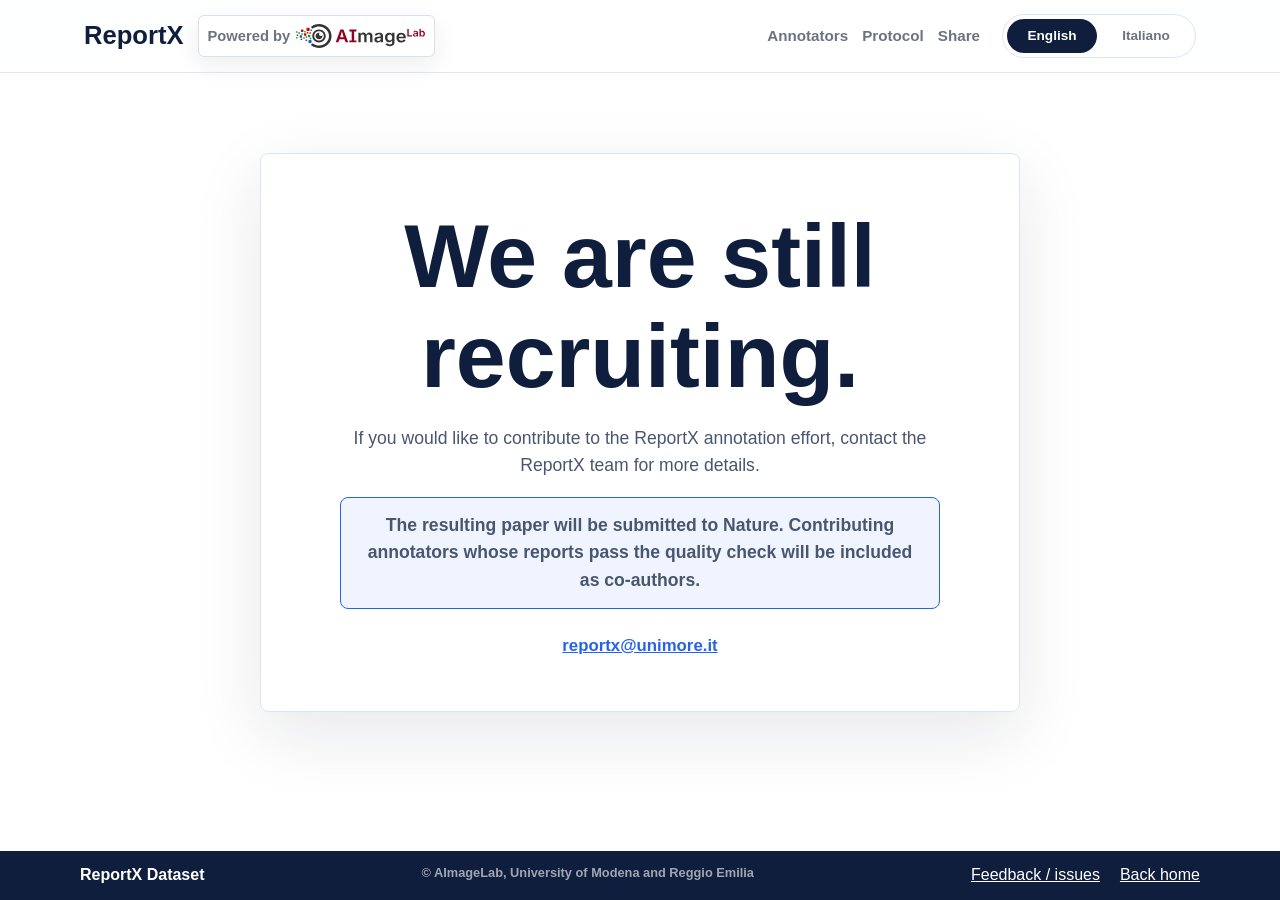
<file: join.html>
<!doctype html>
<html lang="en">
  <head>
    <meta charset="utf-8">
    <meta name="viewport" content="width=device-width, initial-scale=1">
    <title>Join ReportX</title>
    <meta
      name="description"
      content="Join the ReportX annotation project."
    >
    <link rel="stylesheet" href="styles.css">
  </head>
  <body class="join-page" data-lang="en">
    <header class="site-header">
      <nav class="topbar" aria-label="Primary navigation">
      <div class="topbar-inner">
        <div class="brand-lockup">
          <a class="brand" href="index.html">ReportX</a>
          <a class="powered-by" href="https://aimagelab.unimore.it/" aria-label="Powered by AI Image Lab">
            <span>Powered by</span>
            <img src="assets/logo_full.svg" alt="AImageLab" class="aimagelab-logo">
          </a>
        </div>
        <div class="nav-links">
          <a href="clinicians.html"><span class="lang-copy-en">Annotators</span><span class="lang-copy-it">Annotatori</span></a>
          <a href="experimental-protocol.html"><span class="lang-copy-en">Protocol</span><span class="lang-copy-it">Protocollo</span></a>
          <button class="share-button" type="button" data-share-button><span class="lang-copy-en">Share</span><span class="lang-copy-it">Condividi</span></button>
          <div class="top-language-switch" aria-label="Language selector">
            <input class="lang-radio" type="radio" name="language" id="lang-en" checked>
            <label for="lang-en">English</label>
            <input class="lang-radio" type="radio" name="language" id="lang-it">
            <label for="lang-it">Italiano</label>
          </div>
        </div>
            </div>
    </nav>
    </header>

    <main>
      <section class="section join-section">
        <div class="join-panel">
          <h1 class="lang-copy-en">We are still recruiting.</h1>
          <h1 class="lang-copy-it">Stiamo ancora reclutando.</h1>
          <p class="lang-copy-en">
            If you would like to contribute to the ReportX annotation effort,
            contact the ReportX team for more details.
          </p>
          <p class="lang-copy-it">
            Se desideri contribuire al progetto di annotazione ReportX,
            contatta il team ReportX per maggiori informazioni.
          </p>
          <p class="highlight-note lang-copy-en">The resulting paper will be submitted to <strong>Nature</strong>. Contributing annotators whose reports pass the quality check will be included as co-authors.</p>
          <p class="highlight-note lang-copy-it">Il paper risultante verrà sottomesso a <strong>Nature</strong>. Gli annotatori i cui referti superano il controllo qualità saranno inclusi come co-autori.</p>
          <a class="join-mail" href="mailto:reportx@unimore.it?subject=Joining%20BraTS%20Reports">
            reportx@unimore.it
          </a>
        </div>
      </section>
    </main>

    <footer class="footer">
      <p>ReportX Dataset</p>
      <p class="footer-copy">© AImageLab, University of Modena and Reggio Emilia</p>
      <div class="footer-links">
        <a href="feedback.html">Feedback / issues</a>
        <a href="index.html">Back home</a>
      </div>
    </footer>
    <script src="site.js"></script>
  </body>
</html>
</file>
<file: styles.css>
@import url('https://rsms.me/inter/inter.css');

:root {
  --primary: #2563eb;
  --dark: #0f1e3d;
  --aimagelab-red: #f04e22;
  --muted: #6b7280;
  --light: #eff4ff;
  --paper: #ffffff;
  --ink: #0f1e3d;
  --clinician: #fcd5b5;
  --machine: #c8e6c9;
  --line: #dbe4f5;
  --ed: #ef4444;
  --netc: #22c55e;
  --et: #2563eb;
}

* {
  box-sizing: border-box;
}

html {
  scroll-behavior: smooth;
}

body {
  margin: 0;
  padding-bottom: 52px;
  color: var(--ink);
  background: var(--paper);
  font-family: "Inter", Arial, Helvetica, sans-serif;
  font-feature-settings: 'liga' 1, 'calt' 1, 'ss04' 1;
  line-height: 1.55;
}

a {
  color: inherit;
}

.site-header {
  padding-top: 64px;
  background: linear-gradient(135deg, #eef4ff 0%, #ffffff 55%, #eef4ff 100%);
  border-bottom: 1px solid var(--line);
}

.topbar {
  position: fixed;
  top: 0;
  left: 0;
  right: 0;
  z-index: 100;
  display: flex;
  align-items: center;
  justify-content: center;
  min-height: 64px;
  padding: 14px 0;
  background: rgba(255, 255, 255, 0.92);
  border-bottom: 1px solid rgba(216, 222, 234, 0.72);
  backdrop-filter: blur(14px);
}

.topbar-inner {
  display: flex;
  align-items: center;
  justify-content: space-between;
  gap: 24px;
  width: min(1280px, calc(100% - 40px));
  padding: 0 clamp(20px, 5vw, 72px);
}

.brand {
  color: var(--dark);
  font-size: clamp(1.45rem, 2vw, 2rem);
  font-weight: 800;
  line-height: 1;
  text-decoration: none;
}

.brand-lockup {
  display: flex;
  align-items: center;
  gap: 14px;
  min-width: 0;
  flex-wrap: nowrap;
}

.nav-links {
  display: flex;
  flex-wrap: wrap;
  justify-content: flex-end;
  gap: 8px 18px;
  color: var(--muted);
  font-size: 0.95rem;
  font-weight: 700;
}

.nav-links a {
  text-decoration: none;
}

.nav-links a:hover,
.share-button:hover {
  color: var(--primary);
}

.share-button {
  appearance: none;
  padding: 0;
  border: 0;
  color: inherit;
  background: transparent;
  font: inherit;
  font-weight: 700;
  cursor: pointer;
}

.hero {
  display: grid;
  align-items: center;
  justify-items: center;
  min-height: auto;
  padding: clamp(32px, 5vw, 64px) clamp(20px, 5vw, 72px);
}

.hero-content {
  display: grid;
  grid-template-columns: minmax(0, 1fr);
  gap: clamp(28px, 5vw, 72px);
  align-items: center;
  justify-items: center;
  width: min(1240px, 100%);
  text-align: center;
}

.hero-copy {
  width: min(900px, 100%);
}

.eyebrow {
  margin: 0 0 10px;
  color: var(--primary);
  font-size: 0.82rem;
  font-weight: 800;
  letter-spacing: 0;
  text-transform: uppercase;
}

h1,
h2,
h3 {
  margin: 0;
  color: var(--dark);
  line-height: 1.12;
}

h1 {
  max-width: 850px;
  font-size: clamp(2.6rem, 7vw, 5.8rem);
}

h2 {
  font-size: clamp(1.8rem, 4vw, 3rem);
}

h3 {
  font-size: 1.08rem;
}

.hero p:not(.eyebrow) {
  max-width: 760px;
  margin: 18px auto 0;
  color: #40516f;
  font-size: clamp(1.05rem, 2vw, 1.35rem);
}

.landing-links {
  display: grid;
  grid-template-columns: repeat(2, minmax(0, 1fr));
  gap: 16px;
  margin-top: clamp(32px, 5vw, 54px);
}

.landing-card {
  display: flex;
  flex-direction: column;
  min-height: 190px;
  padding: 22px;
  border: 1px solid rgba(55, 77, 129, 0.16);
  border-radius: 8px;
  text-decoration: none;
  background: rgba(255, 255, 255, 0.82);
  box-shadow: 0 18px 55px rgba(23, 32, 51, 0.08);
  transition: transform 160ms ease, border-color 160ms ease, box-shadow 160ms ease;
}

.landing-card:hover {
  transform: translateY(-4px);
  border-color: rgba(37, 99, 235, 0.42);
  box-shadow: 0 24px 70px rgba(23, 32, 51, 0.13);
}

.landing-card strong {
  margin-top: 18px;
  color: var(--dark);
  font-size: clamp(1.25rem, 2.4vw, 1.75rem);
  line-height: 1.12;
}

.landing-card span:last-child {
  margin-top: auto;
  padding-top: 20px;
  color: #48566f;
  font-size: 0.96rem;
}

.join-button {
  display: inline-flex;
  align-items: center;
  justify-content: center;
  min-height: 48px;
  margin-top: 18px;
  padding: 0 20px;
  border: 1px solid rgba(37, 99, 235, 0.32);
  border-radius: 8px;
  color: #ffffff;
  background: var(--primary);
  font-weight: 800;
  text-decoration: none;
  box-shadow: 0 16px 36px rgba(37, 99, 235, 0.2);
  transition: transform 160ms ease, box-shadow 160ms ease;
}

.join-button:hover {
  transform: translateY(-2px);
  box-shadow: 0 20px 44px rgba(37, 99, 235, 0.26);
}

.card-kicker {
  width: fit-content;
  padding: 5px 10px;
  border-radius: 999px;
  color: #172033;
  font-size: 0.78rem;
  font-weight: 800;
}

.dataset-card .card-kicker {
  background: #bfdbfe;
}

.clinician-card .card-kicker {
  background: var(--clinician);
}

.english-card .card-kicker {
  background: var(--machine);
}

.protocol-card .card-kicker {
  background: #bfdbfe;
}

.powered-by {
  display: flex;
  align-items: center;
  gap: 6px;
  width: fit-content;
  max-width: 100%;
  min-height: 42px;
  padding: 5px 9px;
  border: 1px solid rgba(216, 222, 234, 0.9);
  border-radius: 6px;
  background: #ffffff;
  box-shadow: 0 8px 24px rgba(23, 32, 51, 0.08);
  text-decoration: none;
  transition: border-color 160ms ease, box-shadow 160ms ease;
}

.powered-by:hover {
  border-color: rgba(37, 99, 235, 0.42);
  box-shadow: 0 12px 30px rgba(23, 32, 51, 0.12);
}

.powered-by span {
  color: var(--muted);
  font-size: 0.92rem;
  font-weight: 800;
  text-transform: none;
  white-space: nowrap;
}

.aimagelab-logo {
  height: clamp(1.35rem, 1.95vw, 1.8rem);
  width: auto;
  display: block;
}

.aimagelab-wordmark {
  display: inline-flex;
  align-items: center;
  color: #1f2937;
  font-family: "Inter", Arial, Helvetica, sans-serif;
  font-size: clamp(1.35rem, 1.95vw, 1.8rem);
  font-weight: 800;
  letter-spacing: 0;
  line-height: 1;
  text-transform: none;
  white-space: nowrap;
}

.aimagelab-wordmark .ai-part {
  color: var(--aimagelab-red);
}

.aimagelab-wordmark .mage-part {
  color: #2f3136;
}

.aimagelab-wordmark .lab-part {
  color: var(--aimagelab-red);
}

.section {
  padding: clamp(44px, 7vw, 88px) clamp(20px, 5vw, 72px);
}

.section > * {
  width: min(1120px, 100%);
  margin-right: auto;
  margin-left: auto;
}

.section.alt {
  background: var(--light);
}

body.home main,
body.page-dataset .hero,
body.page-clinicians .dataset-content,
body.page-dataset .clinicians-it-content,
body.page-dataset .clinicians-en-content,
body.page-dataset .language-panel {
  display: none;
}

.language-panel {
  padding-bottom: 20px;
  text-align: center;
}

.language-panel h1 {
  font-size: clamp(2rem, 4vw, 3.4rem);
}

.language-panel .section-heading {
  margin-right: auto;
  margin-left: auto;
}

.language-switch {
  display: inline-grid;
  grid-template-columns: repeat(2, minmax(120px, 1fr));
  gap: 4px;
  margin-right: auto;
  margin-left: auto;
  padding: 4px;
  border: 1px solid var(--line);
  border-radius: 999px;
  background: #ffffff;
}

.lang-radio {
  position: absolute;
  width: 1px;
  height: 1px;
  overflow: hidden;
  clip: rect(0 0 0 0);
}

.language-switch label {
  display: grid;
  place-items: center;
  min-height: 42px;
  padding: 0 18px;
  border-radius: 999px;
  color: var(--muted);
  font-weight: 800;
  cursor: pointer;
}

.top-language-switch {
  display: inline-grid;
  grid-template-columns: repeat(2, minmax(90px, 1fr));
  gap: 4px;
  margin-left: 8px;
  padding: 4px;
  border: 1px solid var(--line);
  border-radius: 999px;
  background: #ffffff;
}

.top-language-switch label {
  display: grid;
  place-items: center;
  min-height: 34px;
  padding: 0 12px;
  border-radius: 999px;
  color: var(--muted);
  font-size: 0.85rem;
  font-weight: 800;
  cursor: pointer;
}

.nav-links {
  align-items: center;
  gap: 8px 14px;
}

.nav-links a,
.share-button {
  display: inline-flex;
  align-items: center;
  min-height: 34px;
}

#lang-it:checked + label,
#lang-en:checked + label {
  color: #ffffff;
  background: var(--dark);
}

body[data-lang="it"] .clinicians-en-content,
body[data-lang="en"] .clinicians-it-content {
  display: none;
}

body[data-lang="it"] .lang-copy-en,
body[data-lang="en"] .lang-copy-it {
  display: none;
}

body[data-lang="it"] .protocol-en-content,
body[data-lang="en"] .protocol-it-content {
  display: none;
}

body[data-lang="it"] #lang-it + label,
body[data-lang="en"] #lang-en + label {
  color: #ffffff;
  background: var(--dark);
}

.section-heading {
  max-width: 940px;
  margin-bottom: 24px;
}

.section-heading p:not(.eyebrow) {
  max-width: 840px;
  margin: 14px 0 0;
  color: #48566f;
}

.table-wrap {
  overflow-x: auto;
  border: 1px solid var(--line);
  border-radius: 8px;
  background: var(--paper);
}

table {
  width: 100%;
  min-width: 680px;
  border-collapse: collapse;
}

.wide-table table {
  min-width: 980px;
}

.compact-guide {
  margin-top: 26px;
}

th,
td {
  padding: 14px 16px;
  text-align: left;
  vertical-align: top;
  border-bottom: 1px solid var(--line);
}

th {
  color: #ffffff;
  background: var(--dark);
  font-size: 0.9rem;
}

tbody tr:nth-child(even) {
  background: var(--light);
}

td:first-child {
  color: var(--primary);
  font-weight: 800;
  white-space: nowrap;
}

.badge {
  display: inline-flex;
  align-items: center;
  min-height: 24px;
  margin: 0 4px 4px 0;
  padding: 3px 8px;
  border-radius: 999px;
  color: #1f2937;
  font-size: 0.75rem;
  font-weight: 800;
  white-space: nowrap;
}

.badge.machine {
  background: var(--machine);
}

.badge.clinician {
  background: var(--clinician);
}

.field-grid {
  display: grid;
  grid-template-columns: 1fr;
  gap: 18px;
}

.field-item {
  display: grid;
  grid-template-columns: minmax(0, 1fr) minmax(180px, 28%);
  gap: 18px;
  align-items: stretch;
  padding: 18px;
  border: 1px solid var(--line);
  border-radius: 8px;
  background: #ffffff;
}

.field-id {
  display: inline-block;
  margin-bottom: 9px;
  color: var(--primary);
  font-size: 0.82rem;
  font-weight: 800;
}

.field-item p {
  margin: 10px 0 0;
  color: #48566f;
  font-size: 0.95rem;
}

.field-item > div:only-child {
  grid-column: 1 / -1;
}

.image-placeholder {
  display: grid;
  place-items: center;
  min-height: 142px;
  padding: 12px;
  border: 1px dashed #9aa7bd;
  border-radius: 6px;
  color: #667085;
  background:
    linear-gradient(135deg, rgba(37, 99, 235, 0.08), rgba(34, 197, 94, 0.08)),
    #f8fafc;
  font-family: "Courier New", Courier, monospace;
  font-size: 0.78rem;
  text-align: center;
  word-break: break-word;
}

.field-img-wrap {
  background: #fff;
  border: 1px solid var(--line);
  border-radius: 6px;
  display: flex;
  flex-direction: column;
  align-items: center;
  justify-content: center;
  min-height: 100px;
  padding: 8px;
  cursor: zoom-in;
  position: relative;
}

.field-img-inner {
  width: 100%;
  border-radius: 4px;
  overflow: hidden;
  flex-shrink: 0;
}

/* Hover overlay with centered expand icon */
.field-img-inner {
  position: relative;
}

.field-img-inner::after {
  content: "⤢";
  position: absolute;
  inset: 0;
  display: flex;
  align-items: center;
  justify-content: center;
  font-size: 1.6rem;
  color: #fff;
  background: rgba(15, 23, 42, 0.38);
  opacity: 0;
  transition: opacity 0.18s ease;
  pointer-events: none;
}

.field-img-wrap:hover .field-img-inner::after {
  opacity: 1;
}

.field-img-wrap img {
  max-height: 110px;
  width: 100%;
  object-fit: contain;
  display: block;
  transition: transform 0.18s ease;
}

.field-img-wrap:hover img {
  transform: scale(1.03);
}

.img-labels {
  display: flex;
  flex-wrap: wrap;
  gap: 5px;
  justify-content: center;
  margin-top: 8px;
  position: relative;
  z-index: 1;
}

.img-labels span {
  font-size: 0.72rem;
  font-weight: 600;
  color: #48566f;
  background: #f1f5f9;
  border: 1px solid #e2e8f0;
  border-radius: 4px;
  padding: 2px 7px;
  white-space: nowrap;
}

/* Lightbox overlay */
.img-lightbox {
  position: fixed;
  inset: 0;
  z-index: 9999;
  background: rgba(0, 0, 0, 0.72);
  display: flex;
  align-items: center;
  justify-content: center;
  cursor: zoom-out;
  animation: lb-in 0.18s ease;
}

@keyframes lb-in {
  from { opacity: 0; }
  to   { opacity: 1; }
}

.img-lightbox-box {
  background: #fff;
  border-radius: 10px;
  padding: 16px 16px 12px;
  box-shadow: 0 24px 80px rgba(0,0,0,0.45);
  display: flex;
  flex-direction: column;
  align-items: center;
  gap: 12px;
  max-width: min(90vw, 900px);
}

.img-lightbox-box img {
  max-width: 100%;
  max-height: 75vh;
  object-fit: contain;
  display: block;
}

.img-labels:has(span[data-weight]) {
  width: 100%;
  justify-content: space-between;
}

.img-labels span[data-weight="1"] { flex: 1; text-align: center; }
.img-labels span[data-weight="2"] { flex: 2; text-align: center; }
.img-labels span[data-weight="3"] { flex: 3; text-align: center; }

.img-labels--lightbox {
  width: 100%;
  justify-content: space-between;
}

.img-labels--lightbox span {
  font-size: 0.85rem;
  padding: 4px 12px;
  flex: 1;
  text-align: center;
}

.prose {
  max-width: 940px;
  color: #354159;
  font-size: 1.05rem;
}

.prose p {
  margin: 0 0 16px;
}

.platform-link {
  font-size: 1.3rem;
  font-weight: 700;
}

.video-label {
  max-width: 940px;
  margin-top: 16px;
  margin-left: auto;
  margin-right: auto;
  color: #354159;
  font-weight: 700;
}

.video-wrap {
  max-width: 940px;
  margin-top: 8px;
}

.video-wrap video {
  display: block;
  width: 100%;
  border: 1px solid var(--line);
  border-radius: 8px;
  background: #000;
}

.feedback-note {
  max-width: 940px;
  margin: 22px auto 0;
  padding: 14px 16px;
  border: 1px solid var(--line);
  border-radius: 8px;
  color: #354159;
  background: #ffffff;
  font-weight: 700;
}

.highlight-note {
  max-width: 940px;
  margin: 22px auto 0;
  padding: 14px 16px;
  border: 1px solid var(--primary);
  border-radius: 8px;
  color: var(--dark);
  background: var(--light);
  font-weight: 700;
}

.feedback-note a {
  color: var(--primary);
}

.join-section {
  min-height: calc(100vh - 180px);
  display: grid;
  align-items: center;
}

.join-panel {
  max-width: 760px;
  padding: clamp(28px, 5vw, 52px);
  border: 1px solid var(--line);
  border-radius: 8px;
  background: #ffffff;
  box-shadow: 0 22px 70px rgba(23, 32, 51, 0.1);
  text-align: center;
}

.join-panel p:not(.eyebrow) {
  margin: 18px auto 0;
  max-width: 600px;
  color: #48566f;
  font-size: 1.1rem;
}

.join-mail {
  display: inline-flex;
  margin-top: 24px;
  color: var(--primary);
  font-size: 1.05rem;
  font-weight: 800;
}

.tumor-grid {
  display: grid;
  grid-template-columns: repeat(4, minmax(0, 1fr));
  gap: 18px;
}

figure {
  margin: 0;
  text-align: center;
}

figcaption {
  margin-top: 12px;
  color: var(--dark);
  font-weight: 800;
}

.tumor-diagram {
  position: relative;
  width: min(220px, 100%);
  aspect-ratio: 1;
  margin: 0 auto;
  overflow: hidden;
  border: 2px solid var(--dark);
  border-radius: 50%;
  background:
    radial-gradient(circle at 50% 52%, rgba(55, 77, 129, 0.12) 0 28%, transparent 29%),
    #f8fafc;
}

.tumor-diagram span {
  position: absolute;
  display: block;
  border-radius: 999px;
}

.tumor-diagram .ed {
  background: color-mix(in srgb, var(--ed) 78%, white);
}

.tumor-diagram .netc {
  background: color-mix(in srgb, var(--et) 76%, white);
}

.tumor-diagram .et {
  background: color-mix(in srgb, var(--netc) 76%, white);
}

.single .ed {
  inset: 22% 20% 20% 18%;
}

.single .netc {
  inset: 36% 34% 32% 32%;
}

.single .et {
  inset: 43% 42% 42% 43%;
}

.multicentric .ed.one {
  width: 32%;
  height: 32%;
  left: 18%;
  top: 26%;
}

.multicentric .ed.two {
  width: 34%;
  height: 34%;
  right: 15%;
  bottom: 22%;
}

.multicentric .netc.one,
.multicentric .et.one {
  width: 14%;
  height: 14%;
  left: 27%;
  top: 35%;
}

.multicentric .netc.two,
.multicentric .et.two {
  width: 14%;
  height: 14%;
  right: 25%;
  bottom: 32%;
}

.multicentric .et.one,
.multicentric .et.two {
  transform: scale(0.55);
}

.multifocal .ed {
  inset: 22% 13% 22% 15%;
}

.multifocal .netc.one {
  width: 18%;
  height: 18%;
  left: 31%;
  top: 36%;
}

.multifocal .netc.two {
  width: 18%;
  height: 18%;
  right: 26%;
  bottom: 35%;
}

.multifocal .et.one,
.multifocal .et.two {
  width: 10%;
  height: 10%;
}

.multifocal .et.one {
  left: 35%;
  top: 40%;
}

.multifocal .et.two {
  right: 30%;
  bottom: 39%;
}

.mixed .ed.one {
  width: 30%;
  height: 30%;
  left: 14%;
  top: 30%;
}

.mixed .ed.two {
  width: 42%;
  height: 42%;
  right: 11%;
  bottom: 20%;
}

.mixed .netc.one {
  width: 13%;
  height: 13%;
  left: 23%;
  top: 39%;
}

.mixed .netc.two {
  width: 14%;
  height: 14%;
  right: 28%;
  bottom: 37%;
}

.mixed .netc.three {
  width: 13%;
  height: 13%;
  right: 18%;
  bottom: 26%;
}

.mixed .et {
  width: 8%;
  height: 8%;
}

.mixed .et.one {
  left: 26%;
  top: 42%;
}

.mixed .et.two {
  right: 31%;
  bottom: 40%;
}

.mixed .et.three {
  right: 21%;
  bottom: 29%;
}

.legend-note {
  max-width: 850px;
  margin: 24px auto 0;
  color: #48566f;
  text-align: center;
}

.example-layout {
  display: grid;
  grid-template-columns: minmax(0, 1.08fr) minmax(320px, 0.92fr);
  gap: 22px;
  align-items: start;
}

.scan-grid {
  display: grid;
  grid-template-columns: repeat(2, minmax(0, 1fr));
  gap: 12px;
}

.scan-grid figure {
  overflow: hidden;
  border: 1px solid var(--line);
  border-radius: 8px;
  background: #ffffff;
  box-shadow: 0 16px 44px rgba(23, 32, 51, 0.08);
}

.scan-grid img {
  display: block;
  width: 100%;
  aspect-ratio: 1;
  object-fit: cover;
  background: #0b1020;
}

.scan-grid figcaption {
  margin: 0;
  padding: 9px 10px;
  color: var(--dark);
  background: #ffffff;
  font-size: 0.82rem;
  font-weight: 800;
  text-align: center;
}

.report {
  max-width: 980px;
  margin: 0 auto;
  padding: 24px;
  border: 1px solid var(--dark);
  border-radius: 8px;
  color: #26334c;
  background: #ffffff;
}

.section > .language-switch {
  margin-right: auto;
  margin-left: auto;
}

.report p {
  margin: 0 0 16px;
}

.report p:last-child {
  margin-bottom: 0;
}

.footer {
  position: fixed;
  bottom: 0;
  left: 0;
  right: 0;
  z-index: 100;
  display: flex;
  justify-content: space-between;
  gap: 20px;
  padding: 12px max(clamp(20px, 5vw, 72px), calc((100vw - 1120px) / 2));
  color: #ffffff;
  background: var(--dark);
}

.footer p {
  margin: 0;
  font-weight: 800;
}

.footer-copy {
  font-size: 0.8rem;
  font-weight: 400;
  opacity: 0.6;
}

.footer-links {
  display: flex;
  flex-wrap: wrap;
  gap: 12px 20px;
}

@media (max-width: 980px) {
  .hero-content {
    grid-template-columns: 1fr;
  }

  .nav-links {
    flex-wrap: wrap;
  }

  .landing-links,
  .tumor-grid {
    grid-template-columns: repeat(2, minmax(0, 1fr));
  }

  .example-layout {
    grid-template-columns: 1fr;
  }
}

@media (max-width: 720px) {
  .topbar {
    align-items: flex-start;
    flex-direction: column;
  }

  .brand-lockup {
    align-items: center;
    flex-direction: row;
    gap: 10px;
  }

  .nav-links {
    justify-content: flex-start;
  }

  .top-language-switch {
    width: 100%;
    margin-left: 0;
  }

  .top-language-switch label {
    min-height: 40px;
  }

  .hero {
    min-height: auto;
  }

  .landing-links,
  .tumor-grid {
    grid-template-columns: 1fr;
  }

  .field-item {
    grid-template-columns: 1fr;
  }

  .footer {
    flex-direction: column;
  }
}
</file>
